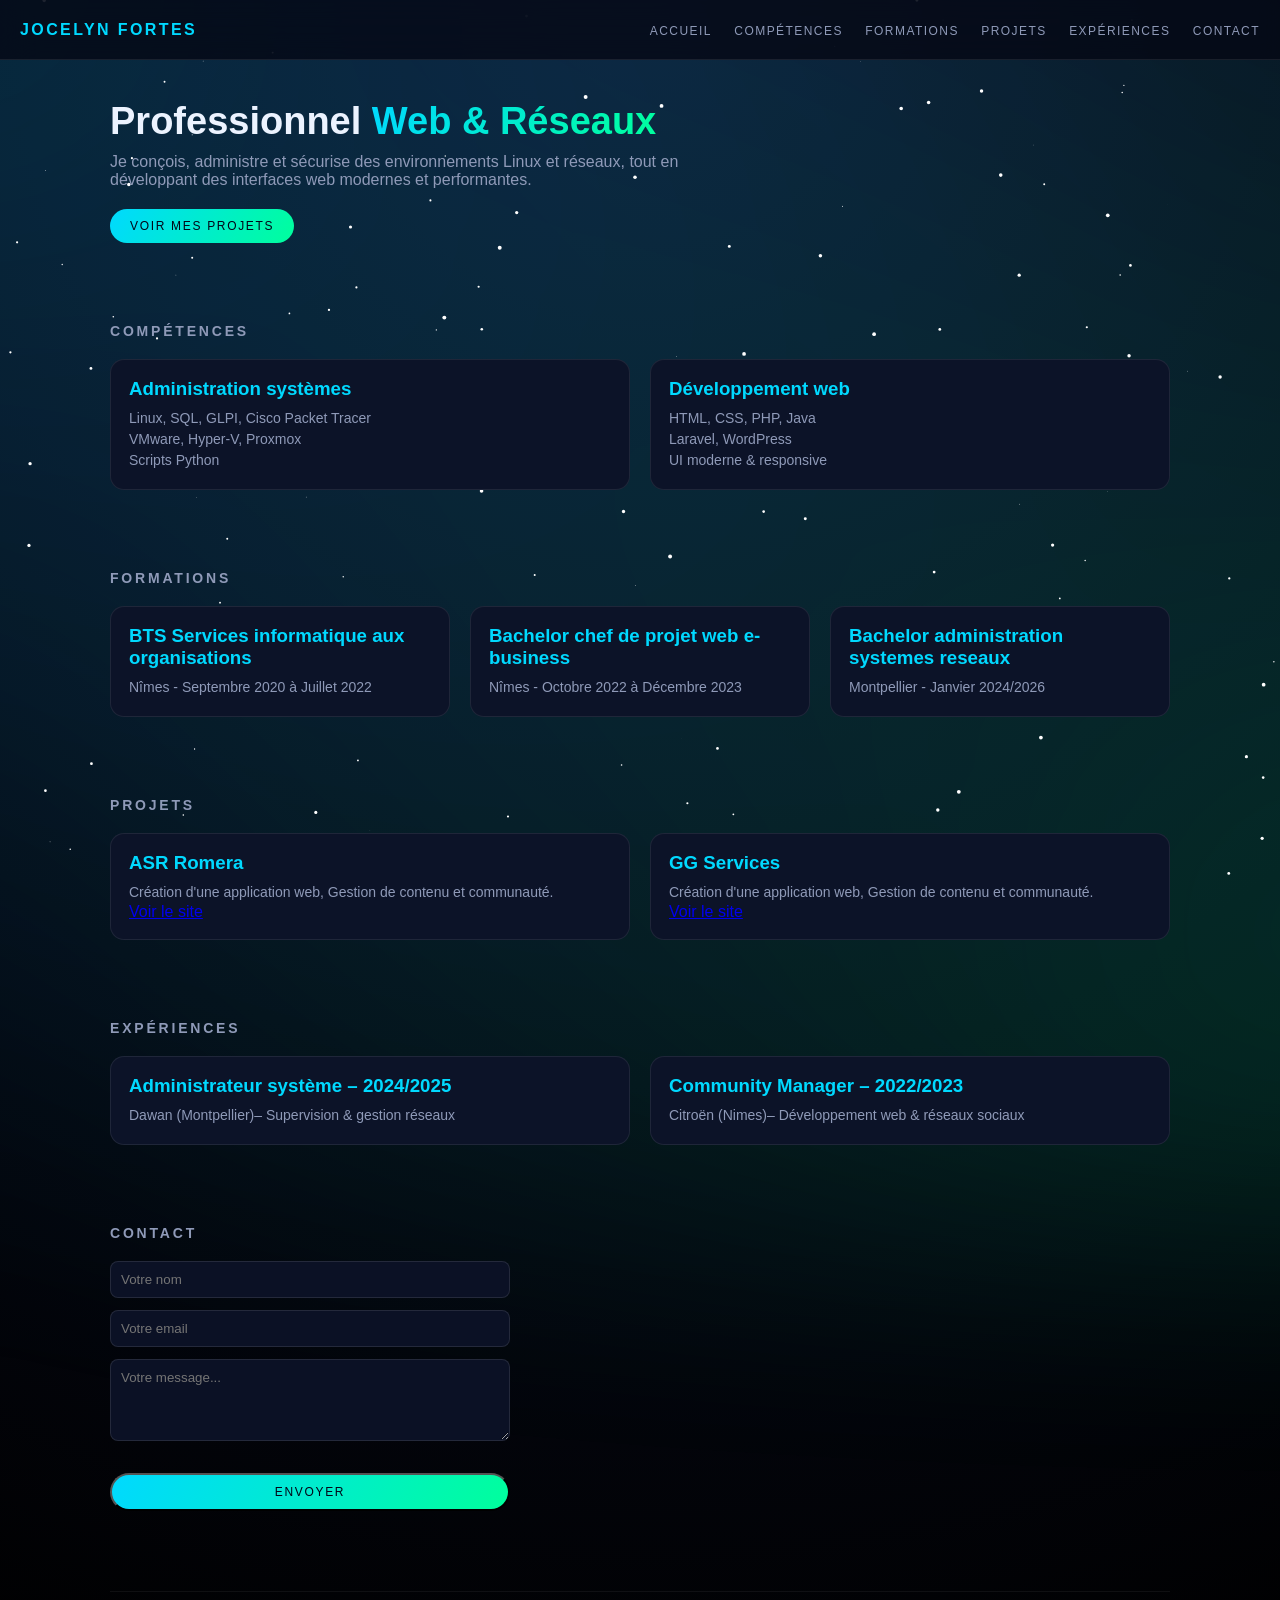
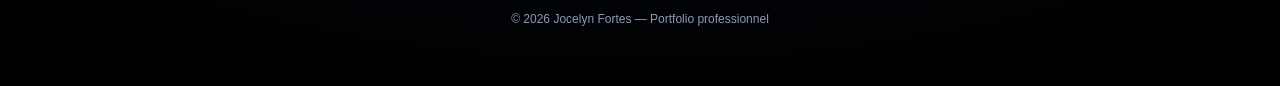
<file: index.html>
<!DOCTYPE html>
<html lang="fr">
<head>
<meta charset="UTF-8">
<title>Jocelyn Fortes – Professionnel Web, Réseaux </title>
<meta name="viewport" content="width=device-width, initial-scale=1">

<style>
:root{
  --bg:#050814;
  --panel:#0c1328;
  --primary:#00d9ff;
  --accent:#00ff9c;
  --text:#ecf3ff;
  --muted:#8f9ab8;
  --radius:14px;
  --transition:0.3s ease;
}

*{margin:0;padding:0;box-sizing:border-box;font-family:Inter,sans-serif}
html{scroll-behavior:smooth}
body{
  background:radial-gradient(circle at top,#0e1633 0%,#050814 60%,#000 100%);
  color:var(--text);
  overflow-x:hidden;
}

/* ===== CANVAS FOND ===== */
#particle-canvas{
  position:fixed;
  inset:0;
  z-index:-2;
}

/* Halo */
.halo{
  position:fixed;
  inset:-40%;
  background:
    radial-gradient(circle at 20% 20%, rgba(0,217,255,0.25), transparent 60%),
    radial-gradient(circle at 80% 80%, rgba(0,255,156,0.25), transparent 60%);
  filter:blur(120px);
  opacity:0.6;
  z-index:-3;
}

/* NAV */
nav{
  position:fixed;
  width:100%;
  height:60px;
  backdrop-filter:blur(18px);
  background:rgba(5,8,20,0.8);
  border-bottom:1px solid rgba(255,255,255,0.08);
  display:flex;
  justify-content:space-between;
  align-items:center;
  padding:0 20px;
  z-index:10;
}
nav .logo{
  font-weight:600;
  letter-spacing:0.15em;
  color:var(--primary);
}
nav .links a{
  margin-left:18px;
  text-decoration:none;
  font-size:12px;
  text-transform:uppercase;
  letter-spacing:0.12em;
  color:var(--muted);
  transition:var(--transition);
}
nav .links a:hover{
  color:var(--primary);
}

/* LAYOUT */
main{
  max-width:1100px;
  margin:auto;
  padding:100px 20px 60px;
}
section{
  margin-bottom:80px;
}
h1{
  font-size:38px;
  margin-bottom:10px;
}
h1 span{
  background:linear-gradient(120deg,var(--primary),var(--accent));
  -webkit-background-clip:text;
  color:transparent;
}
h2{
  font-size:14px;
  text-transform:uppercase;
  letter-spacing:0.2em;
  color:var(--muted);
  margin-bottom:20px;
}

.card-grid{
  display:grid;
  grid-template-columns:repeat(auto-fit,minmax(260px,1fr));
  gap:20px;
}
.card{
  background:var(--panel);
  padding:18px;
  border-radius:var(--radius);
  border:1px solid rgba(255,255,255,0.08);
  transition:var(--transition);
}
.card:hover{
  transform:translateY(-5px);
  box-shadow:0 0 25px rgba(0,217,255,0.4);
}
.card h3{
  color:var(--primary);
  margin-bottom:8px;
}
.card p, .card li{
  color:var(--muted);
  font-size:14px;
  line-height:1.5;
}
.card ul{list-style:none}

/* HERO */
.hero p{
  max-width:600px;
  color:var(--muted);
  margin-top:10px;
}
.btn{
  display:inline-block;
  margin-top:20px;
  padding:10px 20px;
  border-radius:999px;
  background:linear-gradient(120deg,var(--primary),var(--accent));
  color:#020617;
  font-size:12px;
  text-transform:uppercase;
  letter-spacing:0.14em;
  text-decoration:none;
  transition:var(--transition);
}
.btn:hover{
  transform:scale(1.05);
}

/* CONTACT */
form{
  display:flex;
  flex-direction:column;
  gap:12px;
  max-width:400px;
}
input,textarea{
  padding:10px;
  border-radius:8px;
  border:1px solid rgba(255,255,255,0.1);
  background:#0b1125;
  color:white;
}
input:focus,textarea:focus{
  outline:none;
  border-color:var(--primary);
}

footer{
  margin-top:40px;
  padding-top:20px;
  border-top:1px solid rgba(255,255,255,0.06);
  font-size:12px;
  color:var(--muted);
  text-align:center;
}
</style>
</head>
<body>

<canvas id="particle-canvas"></canvas>
<div class="halo"></div>

<nav>
  <div class="logo">JOCELYN FORTES</div>
  <div class="links">
    <a href="#home">Accueil</a>
    <a href="#skills">Compétences</a>
    <a href="#formations">Formations</a>
    <a href="#projects">Projets</a>
    <a href="#experience">Expériences</a>
    <a href="#contact">Contact</a>
  </div>
</nav>

<main>

<section id="home" class="hero">
  <h1>Professionnel <span>Web  & Réseaux</span></h1>
  <p>
    Je conçois, administre et sécurise des environnements Linux et réseaux,
    tout en développant des interfaces web modernes et performantes.
  </p>
  <a href="#projects" class="btn">Voir mes projets</a>
</section>

<section id="skills">
  <h2>Compétences</h2>
  <div class="card-grid">
    <div class="card">
      <h3>Administration systèmes</h3>
      <p>Linux, SQL, GLPI, Cisco Packet Tracer</p>
      <p>VMware, Hyper-V, Proxmox</p>
      <p>Scripts Python</p>
    </div>
    <div class="card">
      <h3>Développement web</h3>
      <p>HTML, CSS, PHP, Java</p>
      <p>Laravel, WordPress</p>
      <p>UI moderne & responsive</p>
    </div>
  </div>
</section>

<section id="Formations">
  <h2>Formations</h2>
  <div class="card-grid">
    <div class="card">
      <h3>BTS Services informatique aux organisations </h3>
      <p>Nîmes - Septembre 2020 à Juillet 2022</p>
    </div>

    <div class="card">
      <h3>Bachelor chef de projet web e-business </h3>
      <p>Nîmes - Octobre 2022 à Décembre 2023</p>
    </div>
    <div class="card">
      <h3>Bachelor administration systemes reseaux </h3>
      <p>Montpellier - Janvier 2024/2026</p>
    </div>
  </div>
</section>

<section id="projects">
  <h2>Projets</h2>

  <div class="card-grid">

     <div class="card">
      <h3>ASR Romera</h3>
      <p>Création d'une application web, Gestion de contenu et communauté.</p>
      <a href="https://asrautoservicesromera.fr" target="_blank">Voir le site</a>
    </div>

    <div class="card">
      <h3>GG Services</h3>
      <p>Création d'une application web, Gestion de contenu et communauté.</p>
      <a href="https://ggservices30.com" target="_blank">Voir le site</a>
    </div>


  </div>
</section>

<section id="experience">
  <h2>Expériences</h2>
  <div class="card-grid">
    <div class="card">
      <h3>Administrateur système – 2024/2025</h3>
      <p>Dawan (Montpellier)– Supervision & gestion réseaux</p>
    </div>
    <div class="card">
      <h3>Community Manager – 2022/2023</h3>
      <p>Citroën (Nimes)– Développement web & réseaux sociaux</p>
    </div>
  </div>
</section>

<section id="contact">
  <h2>Contact</h2>

  <form action="https://formspree.io/f/mgonvbrd" method="POST">
    <input type="text" name="name" placeholder="Votre nom" required>
    <input type="email" name="email" placeholder="Votre email" required>
    <textarea name="message" rows="4" placeholder="Votre message..." required></textarea>
    <button class="btn" type="submit">Envoyer</button>
  </form>

</section>

<footer>
  © 2026 Jocelyn Fortes — Portfolio professionnel
</footer>

</main>

<script>
const canvas=document.getElementById('particle-canvas');
const ctx=canvas.getContext('2d');
canvas.width=window.innerWidth;
canvas.height=window.innerHeight;

let stars=[];
for(let i=0;i<150;i++){
  stars.push({
    x:Math.random()*canvas.width,
    y:Math.random()*canvas.height,
    size:Math.random()*2,
    speed:Math.random()*0.4+0.1
  });
}

function animate(){
  ctx.clearRect(0,0,canvas.width,canvas.height);
  ctx.fillStyle="white";
  stars.forEach(s=>{
    s.y+=s.speed;
    if(s.y>canvas.height)s.y=0;
    ctx.beginPath();
    ctx.arc(s.x,s.y,s.size,0,Math.PI*2);
    ctx.fill();
  });
  requestAnimationFrame(animate);
}
animate();
</script>

</body>
</html>
</file>
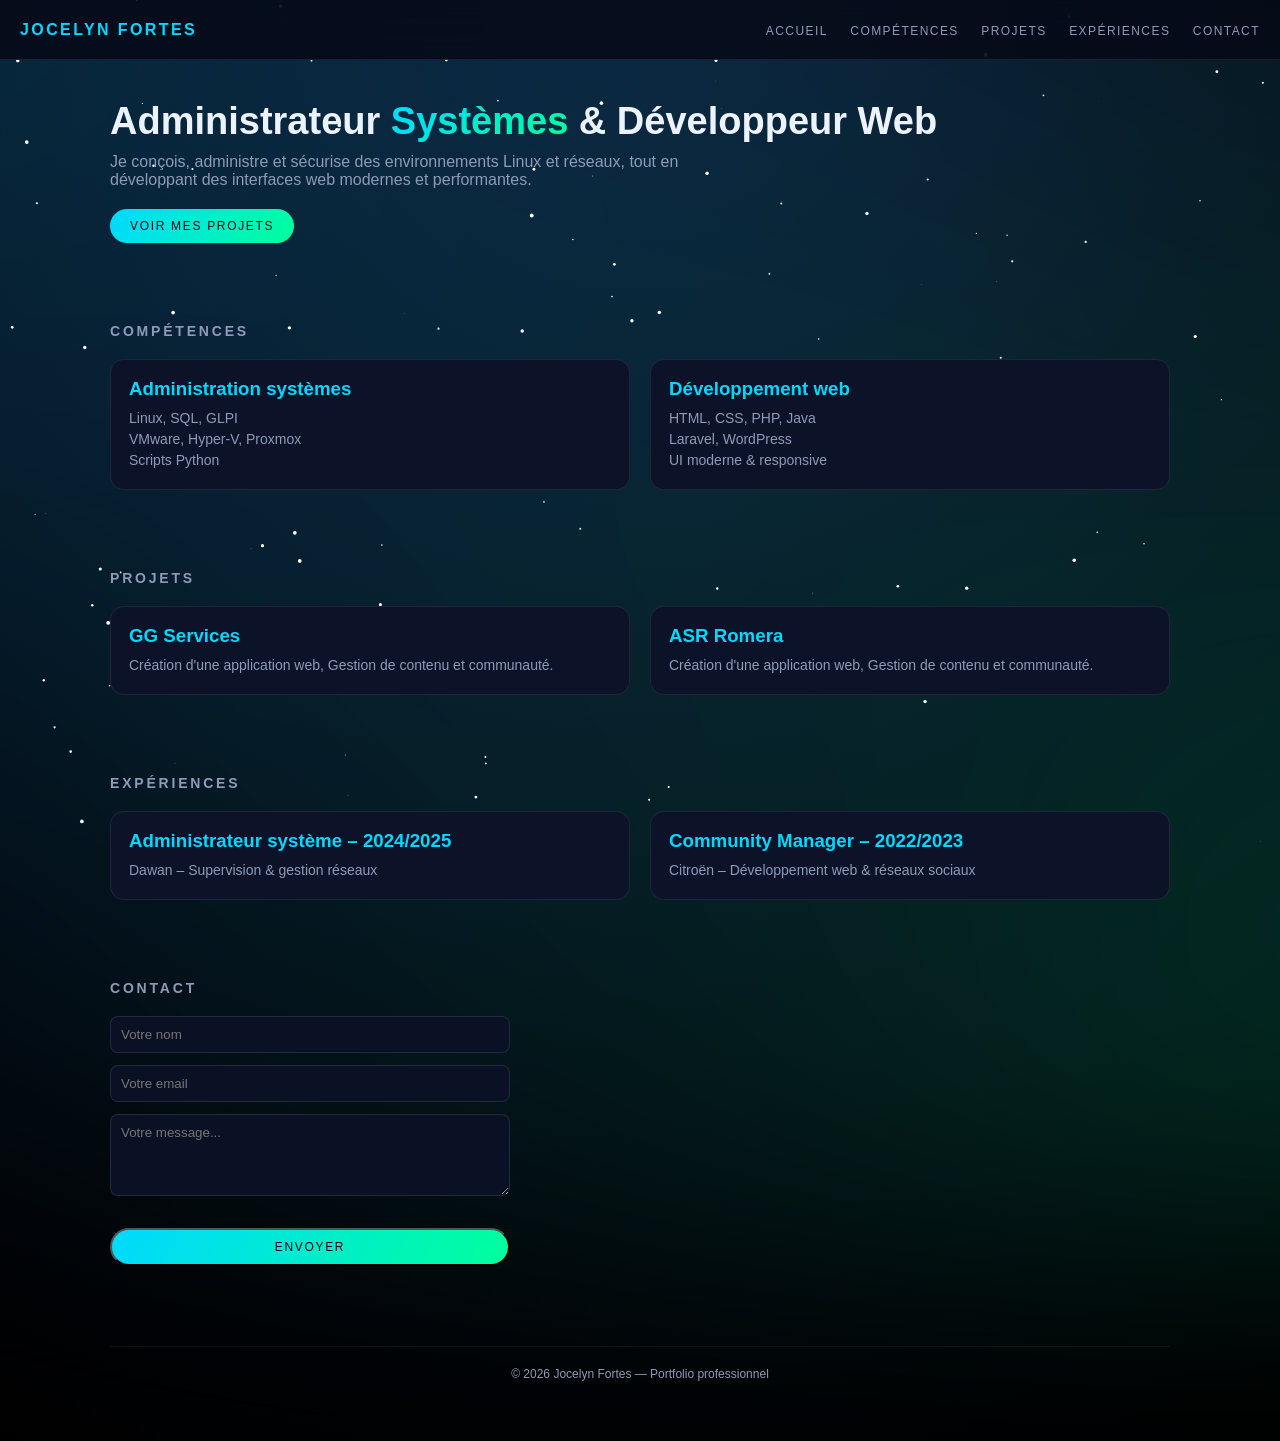
<file: version 1.html>
<!DOCTYPE html>
<html lang="fr">
<head>
<meta charset="UTF-8">
<title>Jocelyn Fortes – Administrateur Systèmes & Développeur Web</title>
<meta name="viewport" content="width=device-width, initial-scale=1">

<style>
:root{
  --bg:#050814;
  --panel:#0c1328;
  --primary:#00d9ff;
  --accent:#00ff9c;
  --text:#ecf3ff;
  --muted:#8f9ab8;
  --radius:14px;
  --transition:0.3s ease;
}

*{margin:0;padding:0;box-sizing:border-box;font-family:Inter,sans-serif}
html{scroll-behavior:smooth}
body{
  background:radial-gradient(circle at top,#0e1633 0%,#050814 60%,#000 100%);
  color:var(--text);
  overflow-x:hidden;
}

/* ===== CANVAS FOND ===== */
#particle-canvas{
  position:fixed;
  inset:0;
  z-index:-2;
}

/* Halo */
.halo{
  position:fixed;
  inset:-40%;
  background:
    radial-gradient(circle at 20% 20%, rgba(0,217,255,0.25), transparent 60%),
    radial-gradient(circle at 80% 80%, rgba(0,255,156,0.25), transparent 60%);
  filter:blur(120px);
  opacity:0.6;
  z-index:-3;
}

/* NAV */
nav{
  position:fixed;
  width:100%;
  height:60px;
  backdrop-filter:blur(18px);
  background:rgba(5,8,20,0.8);
  border-bottom:1px solid rgba(255,255,255,0.08);
  display:flex;
  justify-content:space-between;
  align-items:center;
  padding:0 20px;
  z-index:10;
}
nav .logo{
  font-weight:600;
  letter-spacing:0.15em;
  color:var(--primary);
}
nav .links a{
  margin-left:18px;
  text-decoration:none;
  font-size:12px;
  text-transform:uppercase;
  letter-spacing:0.12em;
  color:var(--muted);
  transition:var(--transition);
}
nav .links a:hover{
  color:var(--primary);
}

/* LAYOUT */
main{
  max-width:1100px;
  margin:auto;
  padding:100px 20px 60px;
}
section{
  margin-bottom:80px;
}
h1{
  font-size:38px;
  margin-bottom:10px;
}
h1 span{
  background:linear-gradient(120deg,var(--primary),var(--accent));
  -webkit-background-clip:text;
  color:transparent;
}
h2{
  font-size:14px;
  text-transform:uppercase;
  letter-spacing:0.2em;
  color:var(--muted);
  margin-bottom:20px;
}

.card-grid{
  display:grid;
  grid-template-columns:repeat(auto-fit,minmax(260px,1fr));
  gap:20px;
}
.card{
  background:var(--panel);
  padding:18px;
  border-radius:var(--radius);
  border:1px solid rgba(255,255,255,0.08);
  transition:var(--transition);
}
.card:hover{
  transform:translateY(-5px);
  box-shadow:0 0 25px rgba(0,217,255,0.4);
}
.card h3{
  color:var(--primary);
  margin-bottom:8px;
}
.card p, .card li{
  color:var(--muted);
  font-size:14px;
  line-height:1.5;
}
.card ul{list-style:none}

/* HERO */
.hero p{
  max-width:600px;
  color:var(--muted);
  margin-top:10px;
}
.btn{
  display:inline-block;
  margin-top:20px;
  padding:10px 20px;
  border-radius:999px;
  background:linear-gradient(120deg,var(--primary),var(--accent));
  color:#020617;
  font-size:12px;
  text-transform:uppercase;
  letter-spacing:0.14em;
  text-decoration:none;
  transition:var(--transition);
}
.btn:hover{
  transform:scale(1.05);
}

/* CONTACT */
form{
  display:flex;
  flex-direction:column;
  gap:12px;
  max-width:400px;
}
input,textarea{
  padding:10px;
  border-radius:8px;
  border:1px solid rgba(255,255,255,0.1);
  background:#0b1125;
  color:white;
}
input:focus,textarea:focus{
  outline:none;
  border-color:var(--primary);
}

footer{
  margin-top:40px;
  padding-top:20px;
  border-top:1px solid rgba(255,255,255,0.06);
  font-size:12px;
  color:var(--muted);
  text-align:center;
}
</style>
</head>
<body>

<canvas id="particle-canvas"></canvas>
<div class="halo"></div>

<nav>
  <div class="logo">JOCELYN FORTES</div>
  <div class="links">
    <a href="#home">Accueil</a>
    <a href="#skills">Compétences</a>
    <a href="#projects">Projets</a>
    <a href="#experience">Expériences</a>
    <a href="#contact">Contact</a>
  </div>
</nav>

<main>

<section id="home" class="hero">
  <h1>Administrateur <span>Systèmes</span> & Développeur Web</h1>
  <p>
    Je conçois, administre et sécurise des environnements Linux et réseaux,
    tout en développant des interfaces web modernes et performantes.
  </p>
  <a href="#projects" class="btn">Voir mes projets</a>
</section>

<section id="skills">
  <h2>Compétences</h2>
  <div class="card-grid">
    <div class="card">
      <h3>Administration systèmes</h3>
      <p>Linux, SQL, GLPI</p>
      <p>VMware, Hyper-V, Proxmox</p>
      <p>Scripts Python</p>
    </div>
    <div class="card">
      <h3>Développement web</h3>
      <p>HTML, CSS, PHP, Java</p>
      <p>Laravel, WordPress</p>
      <p>UI moderne & responsive</p>
    </div>
  </div>
</section>

<section id="projects">
  <h2>Projets</h2>
  <div class="card-grid">
    <div class="card">
      <h3>GG Services</h3>
      <p>Création d'une application web, Gestion de contenu et communauté.</p>
    </div>
    <div class="card">
      <h3>ASR Romera</h3>
      <p>Création d'une application web, Gestion de contenu et communauté.</p>
    </div>
  </div>
</section>

<section id="experience">
  <h2>Expériences</h2>
  <div class="card-grid">
    <div class="card">
      <h3>Administrateur système – 2024/2025</h3>
      <p>Dawan – Supervision & gestion réseaux</p>
    </div>
    <div class="card">
      <h3>Community Manager – 2022/2023</h3>
      <p>Citroën – Développement web & réseaux sociaux</p>
    </div>
  </div>
</section>

<section id="contact">
  <h2>Contact</h2>
  <form>
    <input type="text" placeholder="Votre nom" required>
    <input type="email" placeholder="Votre email" required>
    <textarea rows="4" placeholder="Votre message..." required></textarea>
    <button class="btn" type="submit">Envoyer</button>
  </form>
</section>

<footer>
  © 2026 Jocelyn Fortes — Portfolio professionnel
</footer>

</main>

<script>
const canvas=document.getElementById('particle-canvas');
const ctx=canvas.getContext('2d');
canvas.width=window.innerWidth;
canvas.height=window.innerHeight;

let stars=[];
for(let i=0;i<150;i++){
  stars.push({
    x:Math.random()*canvas.width,
    y:Math.random()*canvas.height,
    size:Math.random()*2,
    speed:Math.random()*0.4+0.1
  });
}

function animate(){
  ctx.clearRect(0,0,canvas.width,canvas.height);
  ctx.fillStyle="white";
  stars.forEach(s=>{
    s.y+=s.speed;
    if(s.y>canvas.height)s.y=0;
    ctx.beginPath();
    ctx.arc(s.x,s.y,s.size,0,Math.PI*2);
    ctx.fill();
  });
  requestAnimationFrame(animate);
}
animate();
</script>

</body>
</html>
</file>
